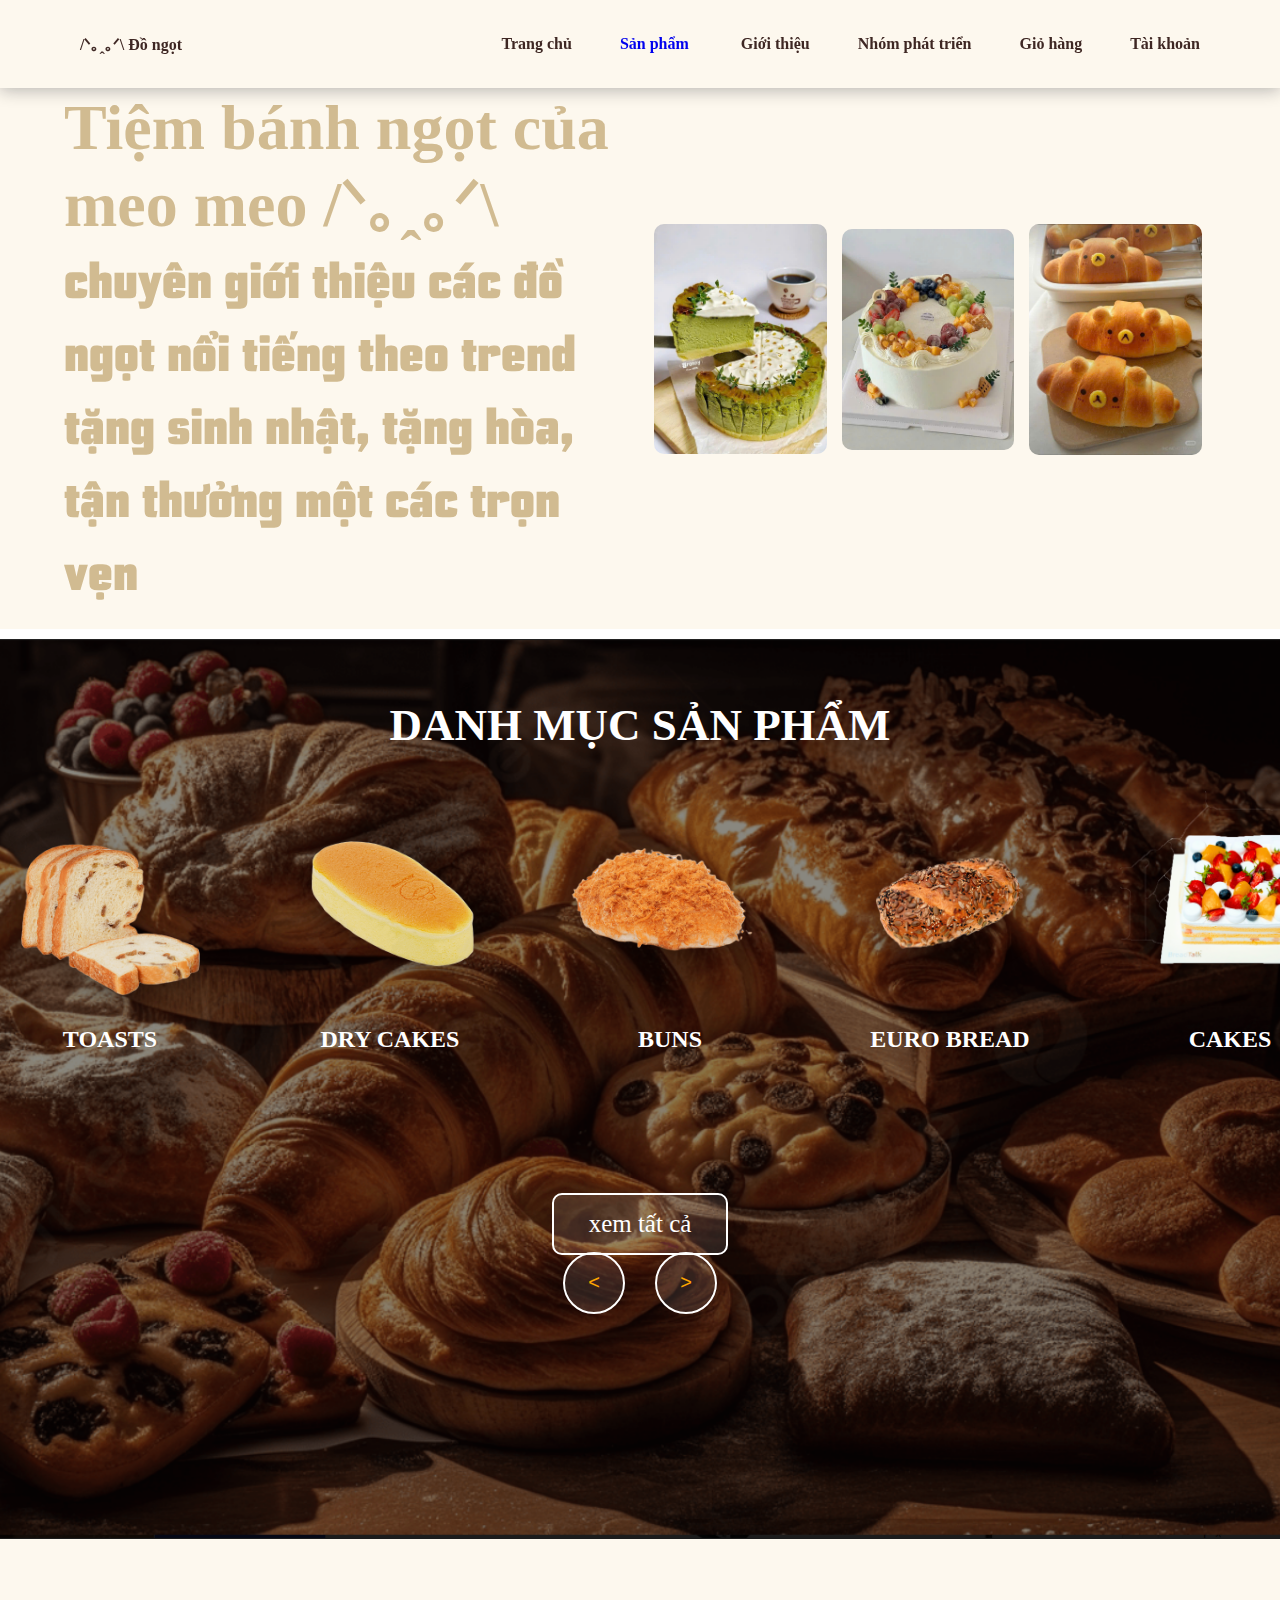
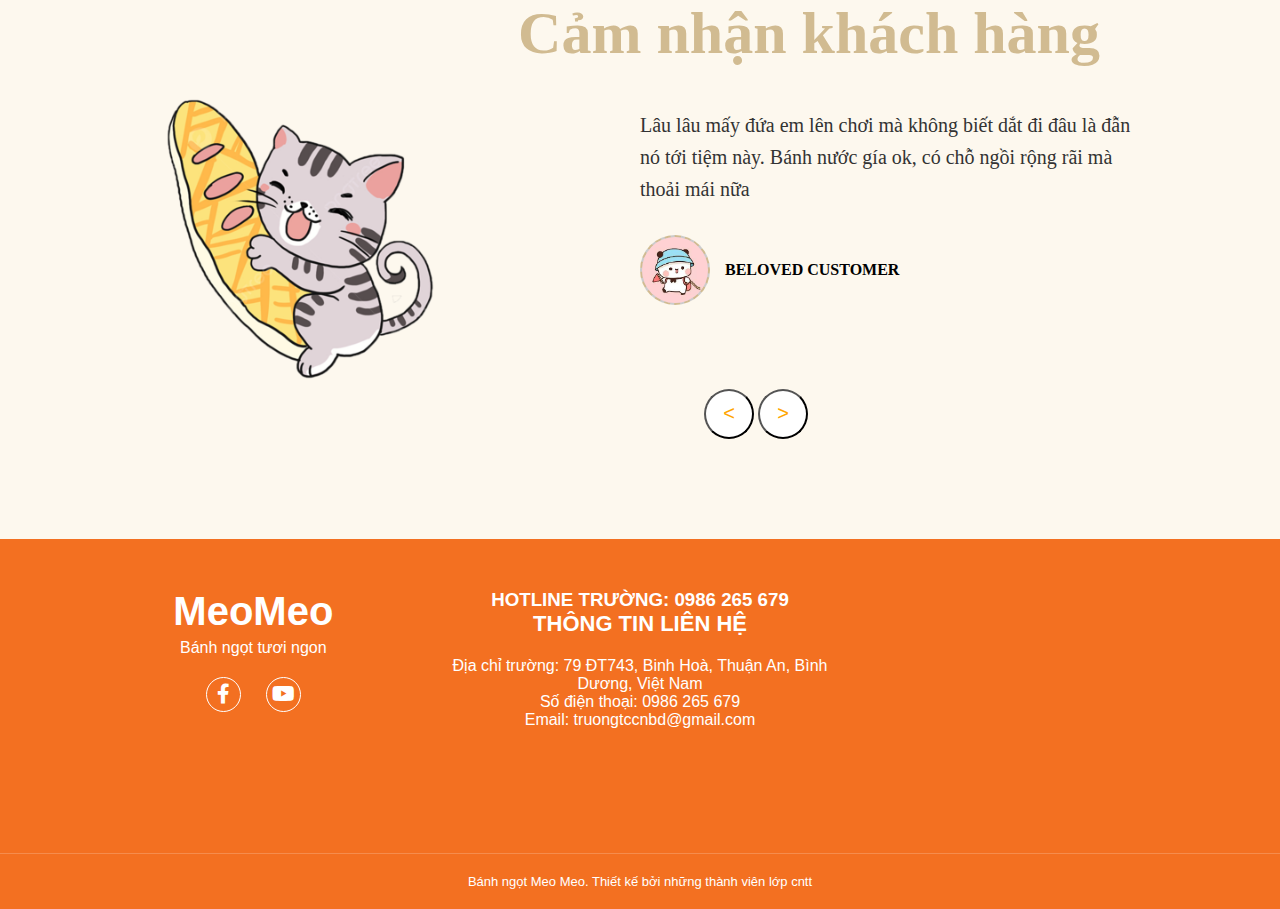
<file: index.html>
<!DOCTYPE html>
<html lang="en">
<head>
    <meta charset="UTF-8">
    <meta name="viewport" content="width=device-width, initial-scale=1.0">
    <title>đồ ngọt</title>
    <link rel="stylesheet" href="style.css">

  
<body>

<header id="header-container"></header>

<main>
      <section>
            <div id="banner"></div>
      </section>

</main>
      

      
<section>
      <div id="banner">
            <div class="box-left">
                  <h2>
                        <span>Tiệm bánh ngọt của</span><br>
                        <span>meo meo /ᐠ｡ꞈ｡ᐟ\</span><br>
                  </h2>
                  <p class="tieude">chuyên giới thiệu các đồ ngọt nổi tiếng theo trend
                        tặng sinh nhật, tặng hòa, tận thưởng một các trọn vẹn
                  </p>
                  
            </div>
            <div class="box-right">
            <img src="./anh/banh1.jpg" alt="">
            <img src="./anh/banh2.jpg" alt="">
            <img src="./anh/banh3.jpg" alt="">
            </div>

</div>
</section>


<div class="shop-container">
      <h2>DANH MỤC SẢN PHẨM</h2>
      <div id="slide">
            <div class="item">
                  <a href="sanpham.html?type=Slices-Cakes">
                  <img src="./DANHSACHSP/slices cake.png" alt="">
                  <div class="content">
                        <div class="name">slices cake</div>
                  </div>
                  </a>
            </div>


            <div class="item">
                  <a href="sanpham.html?type=Toasts">
                  <img src="./DANHSACHSP/toasts.png" alt="">
                  <div class="content">
                        <div class="name">toasts</div>
                  </div>
                  </a>
            </div>

            <div class="item">
                  <a href="sanpham.html?type=Dry-Cakes">
                  <img src="./DANHSACHSP/dry cakes.png" alt="">
                  <div class="content">
                        <div class="name">dry cakes</div>
                  </div>
                  </a>
            </div>

            <div class="item">
                  <a href="sanpham.html?type=Buns">
                  <img src="./DANHSACHSP/buns.png" alt="">
                  <div class="content">
                        <div class="name">buns</div>
                  </div>
                  </a>
            </div>

            <div class="item">
                  <a href="sanpham.html?type=Euro-Bread">
                  <img src="./DANHSACHSP/euro bread.png" alt="">
                  <div class="content">
                        <div class="name">euro bread</div>
                  </div>
                  </a>
            </div>
        
             <div class="item">
                  <a href="sanpham.html?type=Cakes">
                  <img src="./DANHSACHSP/cakes.png" alt="">
                  <div class="content">
                        <div class="name">cakes</div>
                  </div>
                  </a>
            </div>

               <div class="item">
                  <a href="sanpham.html?type=Drink">
                  <img src="./DANHSACHSP/drink.png" alt="">
                  <div class="content">
                        <div class="name">drink</div>
                  </div>
                  </a>
            </div> 

      </div>
      <div class="buttons">
            <button id="prev"><</button>
            <button id="next">></button>
      </div>

      <div>
            <a href="./sanpham.html" class="full">xem tất cả</a>
      </div>
       
</div>


<div class="background-container2">
    <h2>Cảm nhận khách hàng</h2>
    <img src="./linhvat/linhvat.png" alt="Linh vật" class="linh-vat">

      <div id="product-wrapper2">

            <div class="item-feedback" id="item-feedback">
                  <div>
                        <p class="noidung">Lâu lâu mấy đứa em lên chơi mà không biết dắt đi đâu là đẫn nó tới tiệm này. Bánh nước gía ok, có chỗ ngồi rộng rãi mà thoải mái nữa</p>
                  </div>
                  <div class="customer-img">
                        <img src="./linhvat/avatar1.jpg" alt="">
                        <span>BELOVED CUSTOMER</span>
                  </div>
            </div>

            <div class="item-feedback" id="item-feedback">
                  <div>
                        <p class="noidung">Thử vì tiệm gần nhà nhưng dính tới giờ. Nhân viên thân thiện, nhiệt tình, bánh ngon. Tiệm mở rất sớm, sáng ghé mua mang đi làm luôn cũng tiện.</p>
                  </div>
                  <div class="customer-img">
                        <img src="./linhvat/avatar2.jpg" alt="">
                        <span>BELOVED CUSTOMER</span>
                  </div>
            </div>

            <div class="item-feedback" id="item-feedback">
                  <div>
                        <p class="noidung">Ghiền Fire Floss thật sự. Mình không hảo ngọt mấy, nên chưa thử qua bánh ngọt ở đây nhưng mà cái bánh nhân chà bông ở đây phải nói là đỉnh. Mấy loại bánh mặn khác cũng ok, mà siêu recommend cái bánh Fire Floss này nha. Mới đi xem lại, hình như nó còn là Best Seller của tiệm</p>
                  </div>
                  <div class="customer-img">
                        <img src="./linhvat/avatar3.jpg" alt="">
                        <span>BELOVED CUSTOMER</span>
                  </div>
            </div>

            <div class="item-feedback" id="item-feedback">
                  <div>
                        <p class="noidung">Cám ơn BreadTalk đã cứu tuiiii. Đợt đó đặt bánh cho công ty mà chỗ đặt đầu tiên xảy ra lỗi, không giao bánh được, cuống cuồng đi kiếm chỗ khác. May có bên này chịu nhận, tui cũng lo quá trời, may người ta ráng tăng ca để xong đơn kịp giao cho tui. Từ đó, tui thành mối đặt bánh ở đây luôn, chỗ lớn người ta làm ăn uy tín, mọi người yên tâm.</p>
                  </div>
                  <div class="customer-img">
                        <img src="./linhvat/avatar4.jpg" alt="">
                        <span>BELOVED CUSTOMER</span>
                  </div>
            </div>
      </div>

<div class="buttons2">
      <button id="left2"><</button>
        <button id="right2">></button>
</div>

</div>

<div id="footer"></div>


<script src="js/script.js"></script>


<script>
        fetch("menu.html")
            .then(res => res.text())
            .then(data => {
                document.getElementById("header-container").innerHTML = data;
                // Nếu menu mobile không bấm được, bạn hãy copy code main.js vào đây
            });

        fetch("footer.html")
            .then(res => res.text())
            .then(data => document.getElementById("footer").innerHTML = data);
    </script>

</body>
</html>
</file>
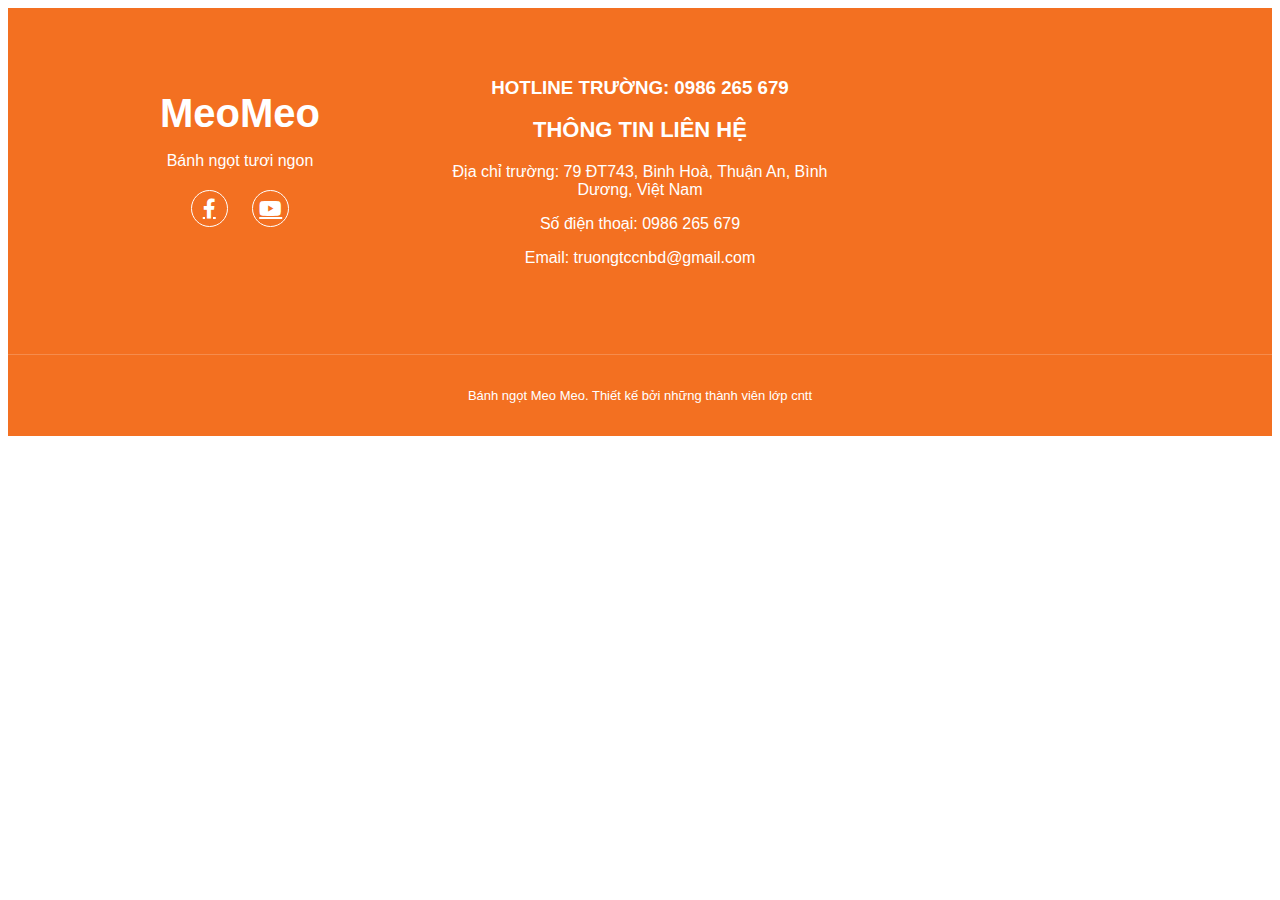
<file: footer.html>
<!DOCTYPE html>
<html lang="en">
<head>
    <meta charset="UTF-8">
    <meta name="viewport" content="width=device-width, initial-scale=1.0">
    <title>Document</title>
    <link rel="stylesheet" href="footer.css">
    <link rel="stylesheet" href="https://cdnjs.cloudflare.com/ajax/libs/font-awesome/6.0.0/css/all.min.css">
</head>
<body>
    <footer class="footer">
  <div class="footer-container">
    <div class="footer-col">
      <h2 class="logo-text">MeoMeo</h2>
      <p class="slogan">Bánh ngọt tươi ngon</p>
      <div class="social-icons">
        <a href="https://www.facebook.com/bdi.edu.vn/?locale=vi_VN"><i class="fab fa-facebook-f"></i></a>
        <a href="https://www.youtube.com/@TruongTrungCapCongNghiepBinhDu/videos"><i class="fab fa-youtube"></i></a>
      </div>
    </div>

    <div class="footer-col contact-info">
      <h3>HOTLINE TRƯỜNG: 0986 265 679 </h3>
      
      <h2 class="section-title">THÔNG TIN LIÊN HỆ</h2>
      <p>Địa chỉ trường: 79 ĐT743, Binh Hoà, Thuận An, Bình Dương, Việt Nam</p>
      <p>Số điện thoại: 0986 265 679</p>
      <p>Email: truongtccnbd@gmail.com</p>
    </div>

    <div class="footer-col">
      <ul class="policy-links">
        <iframe
            src="https://www.google.com/maps?q=Trường%20Trung%20cấp%20Công%20nghiệp%20Bình%20Dương&output=embed"
      width="300"
      height="200"
      style="border:0;"
      loading="lazy">
        </iframe>
       
      </ul>
      
    </div>
  </div>
  
  <div class="footer-bottom">
    <p>Bánh ngọt Meo Meo. Thiết kế bởi những thành viên lớp cntt</p>
  </div>
</footer>
</body>
</html>
</file>
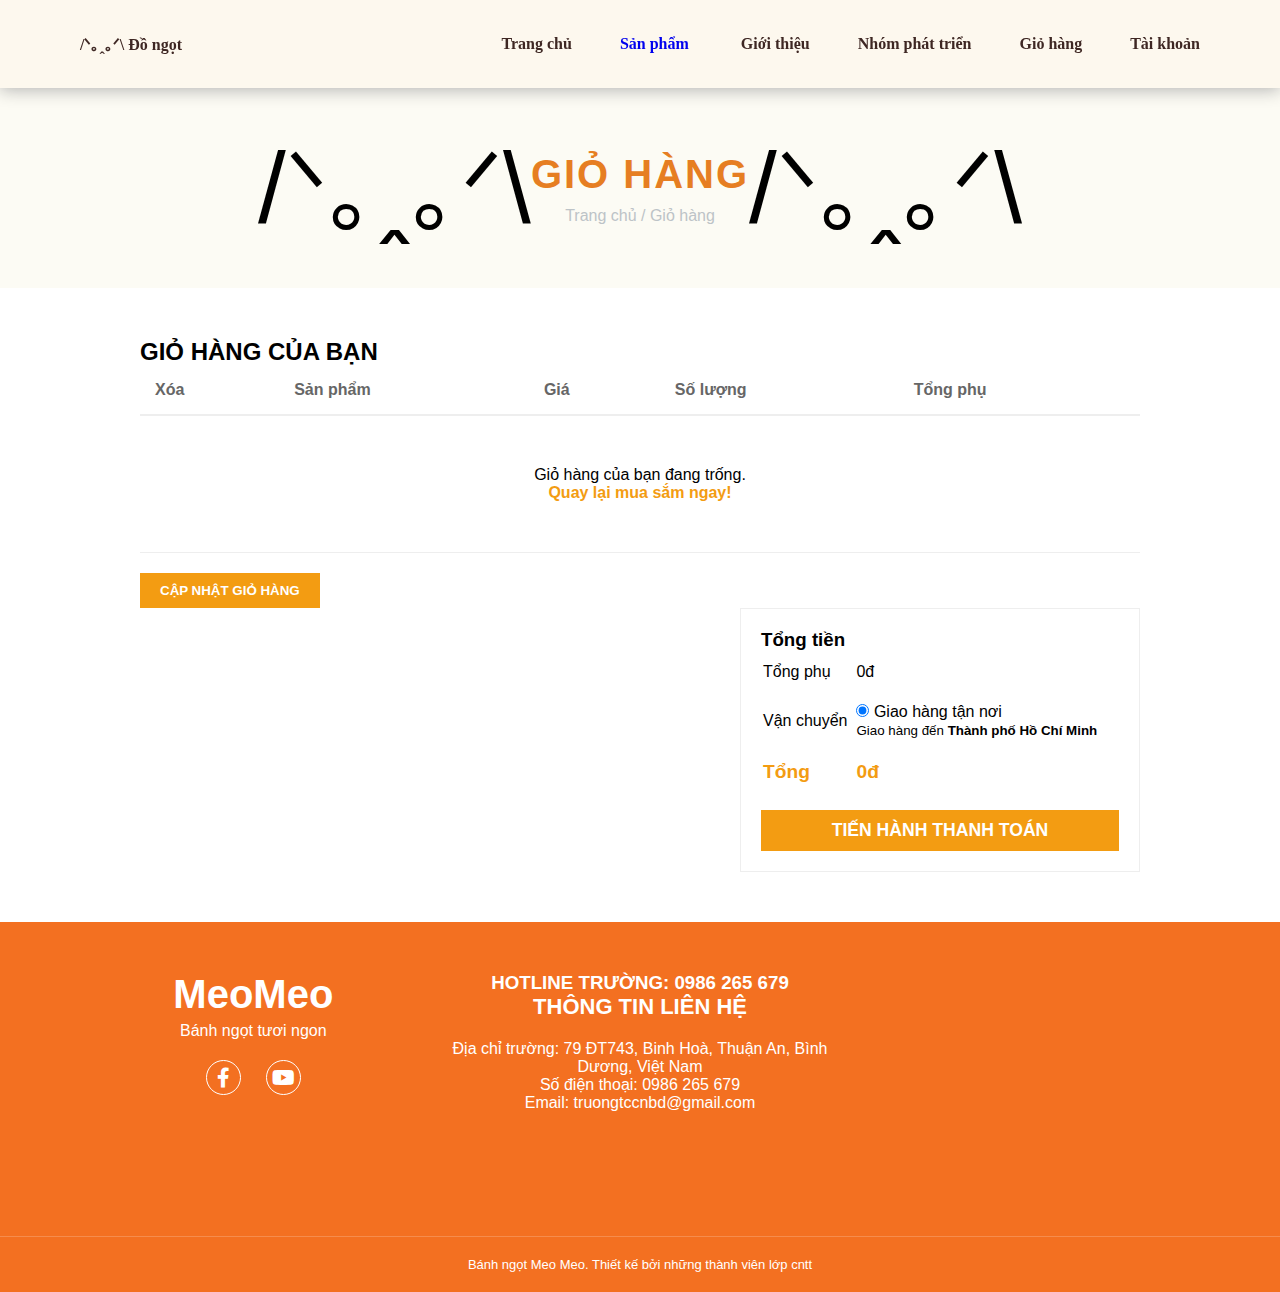
<file: giohang.html>
<!DOCTYPE html>
<html lang="en">
<head>
    <meta charset="UTF-8">
    <meta name="viewport" content="width=device-width, initial-scale=1.0">
    <title>Document</title>
    <link rel="stylesheet" href="giohang.css">
</head>
<body>

<header id="header-container"></header>

<div class="top-banner">

<div class="left">/ᐠ｡ꞈ｡ᐟ\</div>

    <div class="banner-content">
        <h1>Giỏ hàng</h1>
        <p>Trang chủ / Giỏ hàng</p>
    </div>

<div class="right">/ᐠ｡ꞈ｡ᐟ\</div>

</div>


    <div class="cart-container">
    <h2>GIỎ HÀNG CỦA BẠN</h2>
    <table class="cart-table">
        <thead>
            <tr>
                <th>Xóa</th>
                <th>Sản phẩm</th>
                <th>Giá</th>
                <th>Số lượng</th>
                <th>Tổng phụ</th>
            </tr>
        </thead>
        <tbody id="cart-items">
            </tbody>
    </table>

    <div class="cart-footer">
        <button class="btn-update" onclick="renderCart()">Cập nhật giỏ hàng</button>
    </div>

    <div class="cart-totals">
        <h3>Tổng tiền</h3>
        <table>
            <tr>
                <td>Tổng phụ</td>
                <td id="subtotal">0đ</td>
            </tr>
            <tr>
                <td>Vận chuyển</td>
                <td>
                    <input type="radio" checked> Giao hàng tận nơi <br>
                    <small>Giao hàng đến <b>Thành phố Hồ Chí Minh</b></small>
                </td>
            </tr>
            <tr class="final-total">
                <td>Tổng</td>
                <td id="total-bill">0đ</td>
            </tr>
        </table>
        <button class="btn-checkout" onclick="handleCheckout()">Tiến hành thanh toán</button>
    </div>
</div>


<div id="footer"></div>


<script src="giohang.js"></script>

<script>
fetch("menu.html")
            .then(res => res.text())
            .then(data => {
                document.getElementById("header-container").innerHTML = data;
                // Nếu menu mobile không bấm được, bạn hãy copy code main.js vào đây
            });


  fetch("footer.html")
    .then(res => res.text())
    .then(data => document.getElementById("footer").innerHTML = data);


</script> 


</body>
</html>
</file>
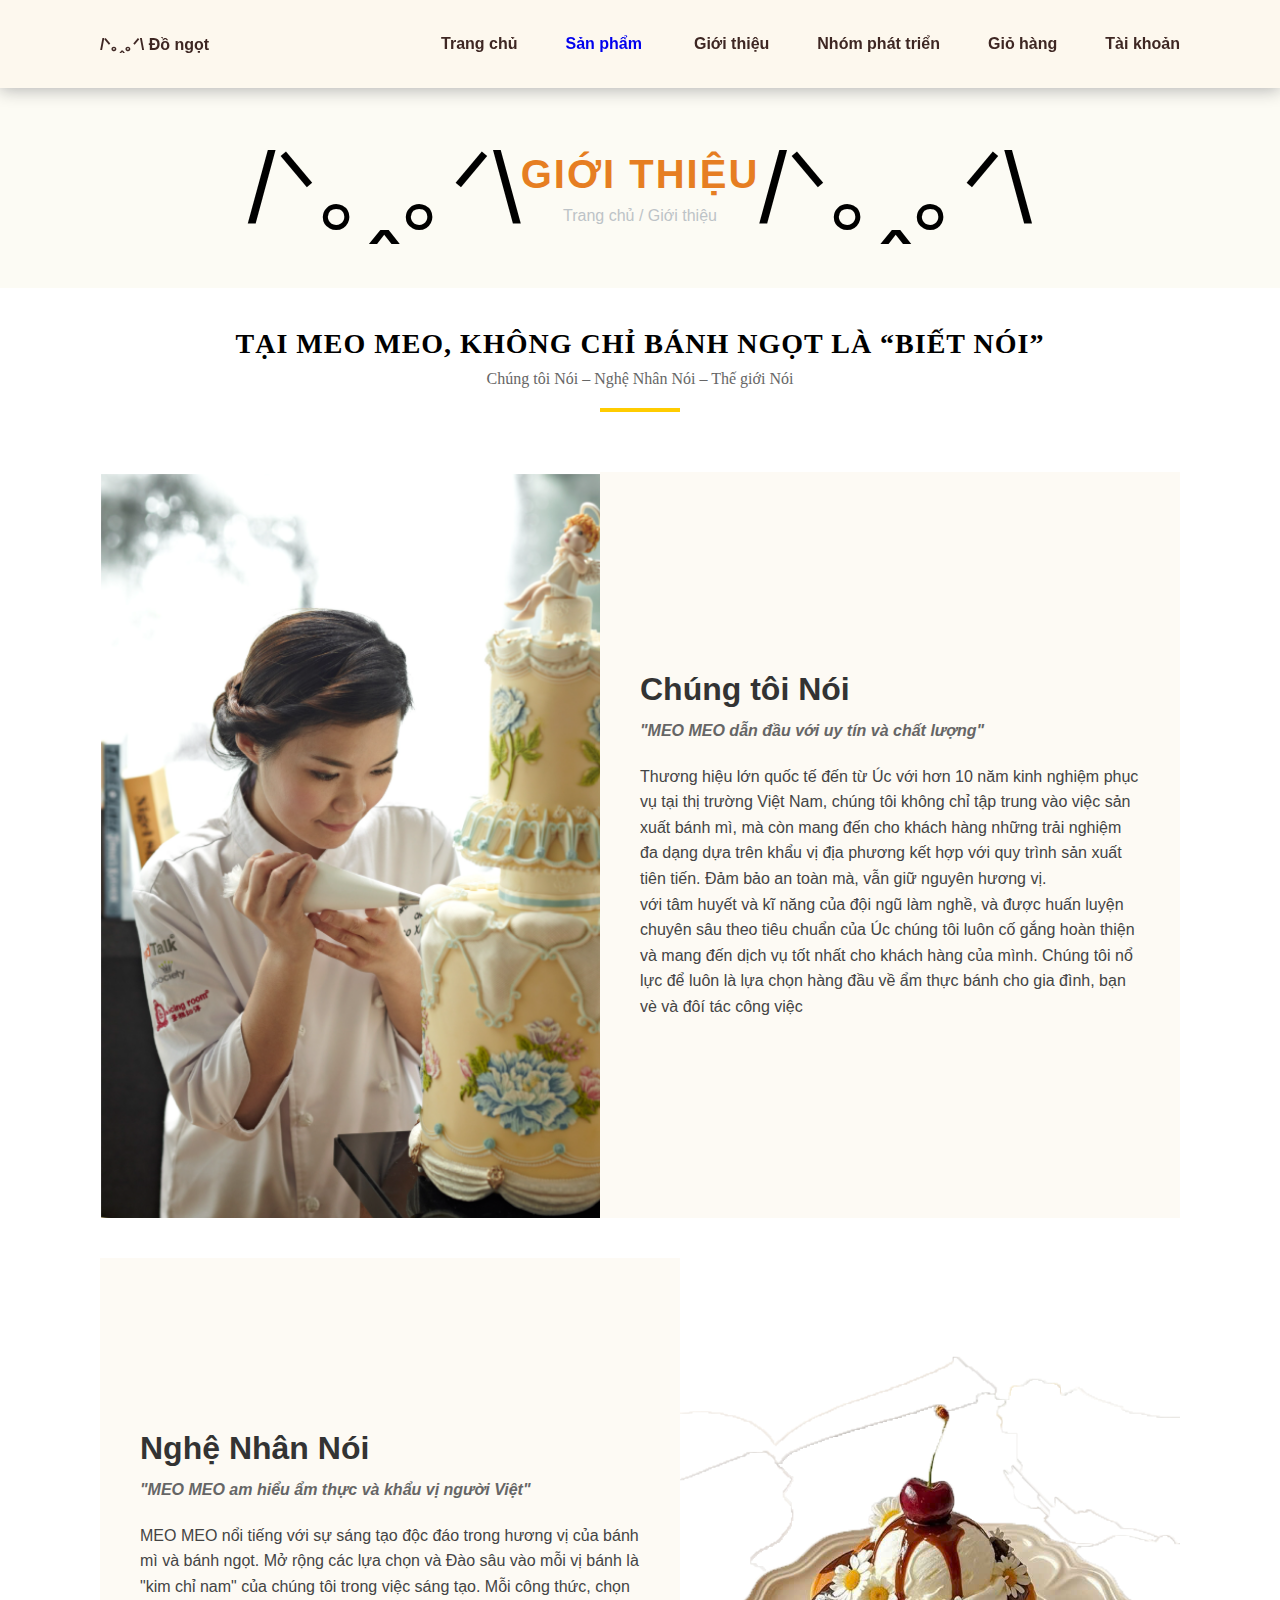
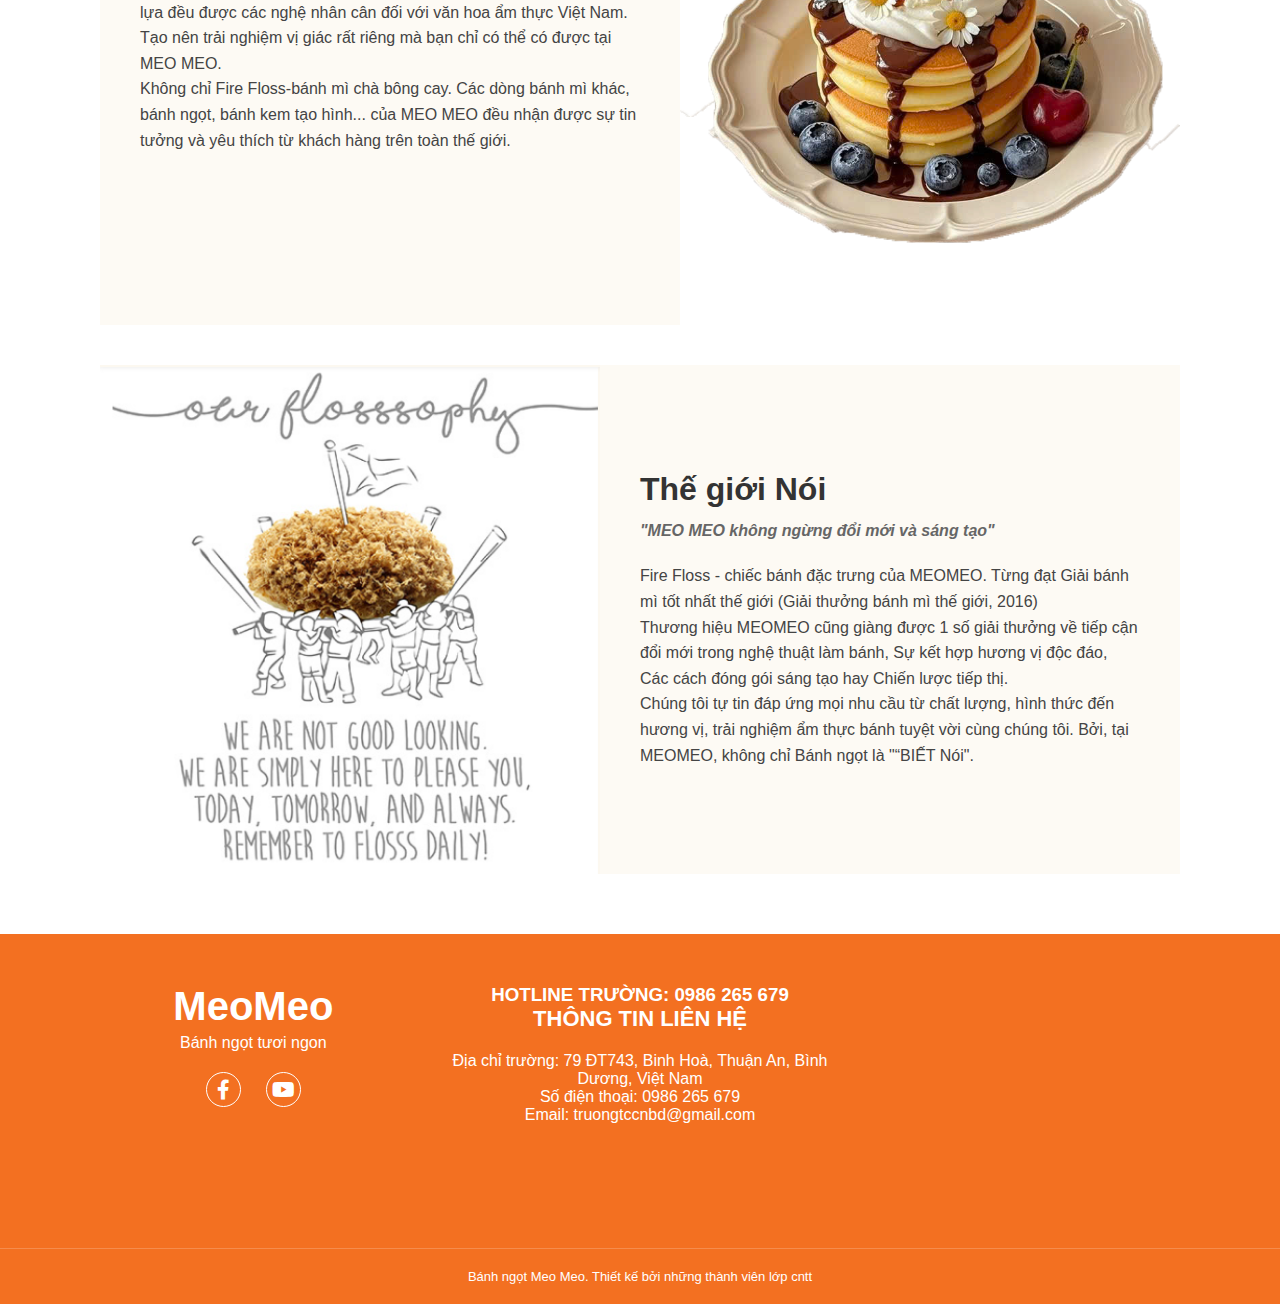
<file: gioithieu.html>
<!DOCTYPE html>
<html lang="en">
<head>
    <meta charset="UTF-8">
    <meta name="viewport" content="width=device-width, initial-scale=1.0">
    <title>Document</title>
    <link rel="stylesheet" href="gioithieu.css">
</head>
<body>


<header id="header-container"></header>

<main>
      <section>
            <div id="banner"></div>
      </section>

</main>

        <div class="top-banner">
        <div class="left">/ᐠ｡ꞈ｡ᐟ\</div>
        <div class="banner-content">
            <h1>Giới thiệu</h1>
            <p>Trang chủ / Giới thiệu</p>
        </div>
        <div class="right">/ᐠ｡ꞈ｡ᐟ\</div>
        </div>

<div class="header-section">
    <h1>TẠI MEO MEO, KHÔNG CHỈ BÁNH NGỌT LÀ “BIẾT NÓI”</h1>
    <p class="subtitle">Chúng tôi Nói – Nghệ Nhân Nói – Thế giới Nói</p>
    <div class="yellow-divider"></div>
</div>


<div class="container">
    <section class="info-row">
        <div class="image-box">
            <img src="./gioithieu/gioithieu1.png" alt="Chúng tôi nói">
        </div>
        <div class="text-box">
            <div class="text-content">
                <h2>Chúng tôi Nói</h2>
            <p class="slogan">"MEO MEO dẫn đầu với uy tín và chất lượng"</p>
            <p>Thương hiệu lớn quốc tế đến từ Úc với hơn 10 năm 
            kinh nghiệm phục vụ tại thị trường Việt Nam, chúng tôi 
            không chỉ tập trung vào việc sản xuất bánh mì, mà còn 
            mang đến cho khách hàng những trải nghiệm đa dạng 
            dựa trên khẩu vị địa phương kết hợp với quy trình sản xuất 
            tiên tiến. Đảm bảo an toàn mà, vẫn giữ nguyên hương vị. <br>
            
            với tâm huyết và kĩ năng của đội ngũ làm nghề, và được 
            huấn luyện chuyên sâu theo tiêu chuẩn của Úc 
            chúng tôi luôn cố gắng hoàn thiện và mang đến dịch vụ tốt nhất cho khách hàng của mình. Chúng tôi nổ lực 
            để luôn là lựa chọn hàng đầu về ẩm thực bánh cho gia đình, 
            bạn vè và đôí tác công việc
            </p>
            </div>        
        </div>
    </section>

    <section class="info-row reverse">
        <div class="image-box">
            <img src="./gioithieu/gioithieu2.png" alt="Nghệ nhân nói">
        </div>
        <div class="text-box">
            <div class="text-content">
                 <h2>Nghệ Nhân Nói</h2>
            <p class="slogan">"MEO MEO am hiểu ẩm thực và khẩu vị người Việt"</p>
            <p>MEO MEO nổi tiếng với sự sáng tạo độc đáo trong hương vị 
                của bánh mì và bánh ngọt. Mở rộng các lựa chọn và Đào 
                sâu vào mỗi vị bánh là "kim chỉ nam" của chúng tôi trong
                việc sáng tạo. Mỗi công thức, chọn lựa đều được các nghệ 
                nhân cân đối với văn hoa ẩm thực Việt Nam. Tạo nên trải 
                nghiệm vị giác rất riêng mà bạn chỉ có thể có được tại 
                MEO MEO. <br>

                Không chỉ Fire Floss-bánh mì chà bông cay. Các dòng 
                bánh mì khác, bánh ngọt, bánh kem tạo hình... của 
                MEO MEO đều nhận được sự tin tưởng và yêu thích từ 
                khách hàng trên toàn thế giới.
            </p>


            </div> 
        </div>
    </section>

    <section class="info-row">
        <div class="image-box">
            <img src="./gioithieu/gioithieu3.png" alt="Thế giới nói">
        </div>
        <div class="text-box">
            <div class="text-content">
                 <h2>Thế giới Nói</h2>
            <p class="slogan">"MEO MEO không ngừng đổi mới và sáng tạo"</p>
            <p>Fire Floss - chiếc bánh đặc trưng của MEOMEO. Từng đạt 
                Giải bánh mì tốt nhất thế giới (Giải thưởng bánh mì thế giới, 2016) <br>

                Thương hiệu MEOMEO cũng giàng được 1 số giải thưởng 
                về tiếp cận đổi mới trong nghệ thuật làm bánh, Sự kết hợp 
                hương vị độc đáo, Các cách đóng gói sáng tạo hay Chiến 
                lược tiếp thị. <br>

                Chúng tôi tự tin đáp ứng mọi nhu cầu từ chất lượng, hình 
                thức đến hương vị, trải nghiệm ẩm thực bánh tuyệt vời 
                cùng chúng tôi. Bởi, tại MEOMEO, không chỉ Bánh ngọt là "“BIẾT 
                Nói".
            </p>
        </div>
           
        </div>
    </section>
</div>

<div id="footer"></div>

<script>
fetch("menu.html")
            .then(res => res.text())
            .then(data => {
                document.getElementById("header-container").innerHTML = data;
                // Nếu menu mobile không bấm được, bạn hãy copy code main.js vào đây
            });


  fetch("footer.html")
    .then(res => res.text())
    .then(data => document.getElementById("footer").innerHTML = data);


</script>  

</body>
</html>
</file>
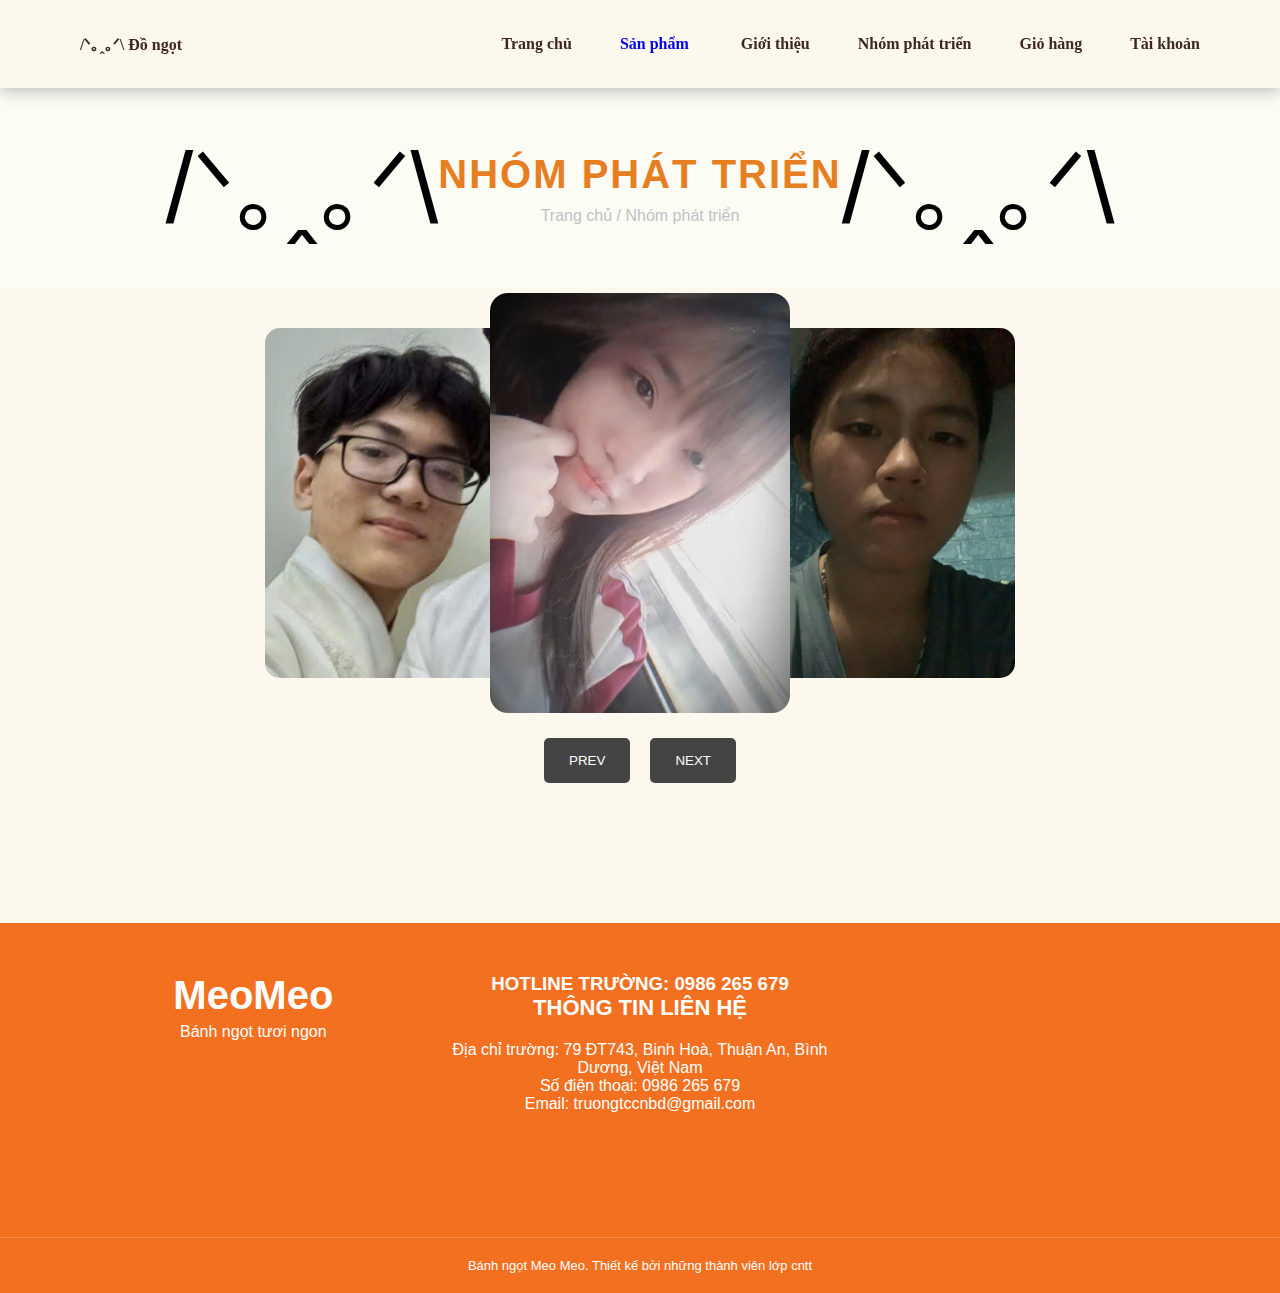
<file: nhom.html>
<!DOCTYPE html>
<html lang="en">
<head>
    <meta charset="UTF-8">
    <meta name="viewport" content="width=device-width, initial-scale=1.0">
    <title>Nhóm Phát Triển</title>
    <link rel="stylesheet" href="nhom.css">
    <link rel="stylesheet" href="https://cdnjs.cloudflare.com/ajax/libs/font-awesome/6.0.0/css/all.min.css">
</head> 
<body>

<header id="header-container"></header>

<main>
      <section>
            <div id="banner"></div>
      </section>
</main>

<div class="top-banner">
    <div class="left">/ᐠ｡ꞈ｡ᐟ\</div>
    <div class="banner-content">
        <h1>Nhóm phát triển</h1>
        <p>Trang chủ / Nhóm phát triển</p>
    </div>
    <div class="right">/ᐠ｡ꞈ｡ᐟ\</div>
</div>

<div class="gallery">
    <ul class="cards">
        <li class="card">
            <img src="anhnut/NgoHungNghia.jpg" alt="">
            <div class="card-info">
                <div class="social-icons">
                    <a href="https://www.facebook.com/share/15X3AnFq4CZ/"><i class="fab fa-facebook-f"></i></a>
                    <a href="#"><i class="fab fa-twitter"></i></a>
                    <a href="#"><i class="fab fa-linkedin-in"></i></a>
                </div>
                <div class="details">
                    <h3>Ngô Hùng Nghĩa</h3>
                    <p class="role">Thành viên 2</p>
                    <p class="desc">Làm phần menu, sản phẩm, giỏ hàng</p>
                    <div class="tags">
                        <span>menu.css</span> <span>menu.js</span> <span>menu.html</span>
                        <span>giohang.css</span> <span>giohang.js</span> <span>giohang.html</span>
                        <span>sanpham.css</span> <span>sanpham.js</span> <span>sanpham.html</span>
                    </div>
                </div>
            </div>
        </li>
        
        <li class="card">
            <img src="anhnut/LeThiKhanhHien.jpg" alt="">
            <div class="card-info">
                <div class="social-icons">
                    <a href="https://www.facebook.com/share/18FQ6xBapj/"><i class="fab fa-facebook-f"></i></a>
                    <a href="#"><i class="fab fa-twitter"></i></a>
                    <a href="#"><i class="fab fa-linkedin-in"></i></a>
                </div>
                <div class="details">
                    <h3>Lê Thị Khánh Hiền</h3>
                    <p class="role">Thành viên 1</p>
                    <p class="desc">Làm phần trang chủ, giới thiệu, chi tiết</p>
                    <div class="tags">
                        <span>style.css</span> <span>main.js</span> <span>index.html</span>
                        <span>gioithieu.css</span> <span>gioithieu.html</span>
                        <span>chitiet.css</span> <span>chitiet.js</span> <span>chitiet.html</span>
                    </div>
                </div>
            </div>
        </li>
        
        <li class="card">
            <img src="anhnut/HoangThiGiaNhi.png" alt="">
            <div class="card-info">
                <div class="social-icons">
                    <a href="https://www.facebook.com/share/17oaiXKH6E/"><i class="fab fa-facebook-f"></i></a>
                    <a href="#"><i class="fab fa-twitter"></i></a>
                    <a href="#"><i class="fab fa-linkedin-in"></i></a>
                </div>
                <div class="details">
                    <h3>Hoàng Thị Gia Nhi</h3>
                    <p class="role">Thành viên 3</p>
                    <p class="desc">Làm phần tài khoản, footer, nhóm phát triển</p>
                    <div class="tags">
                        <span>taikhoan.css</span> <span>taikhoan.js</span> <span>taikhoan.html</span>
                        <span>footẻ.css</span> <span>footer.html</span>
                        <span>nhom.css</span> <span>nhom.js</span> <span>nhom.html</span>
                    </div>
                </div>
            </div>
        </li>
    </ul>

    <div class="nav-buttons">
        <button id="prev">PREV</button>
        <button id="next">NEXT</button>
    </div>
</div>

<div id="footer"></div>

<script src="nhom.js"></script>

<script>
    fetch("menu.html")
        .then(res => res.text())
        .then(data => {
            document.getElementById("header-container").innerHTML = data;
        });

    fetch("footer.html")
        .then(res => res.text())
        .then(data => document.getElementById("footer").innerHTML = data);
</script>   

</body>
</html>
</file>
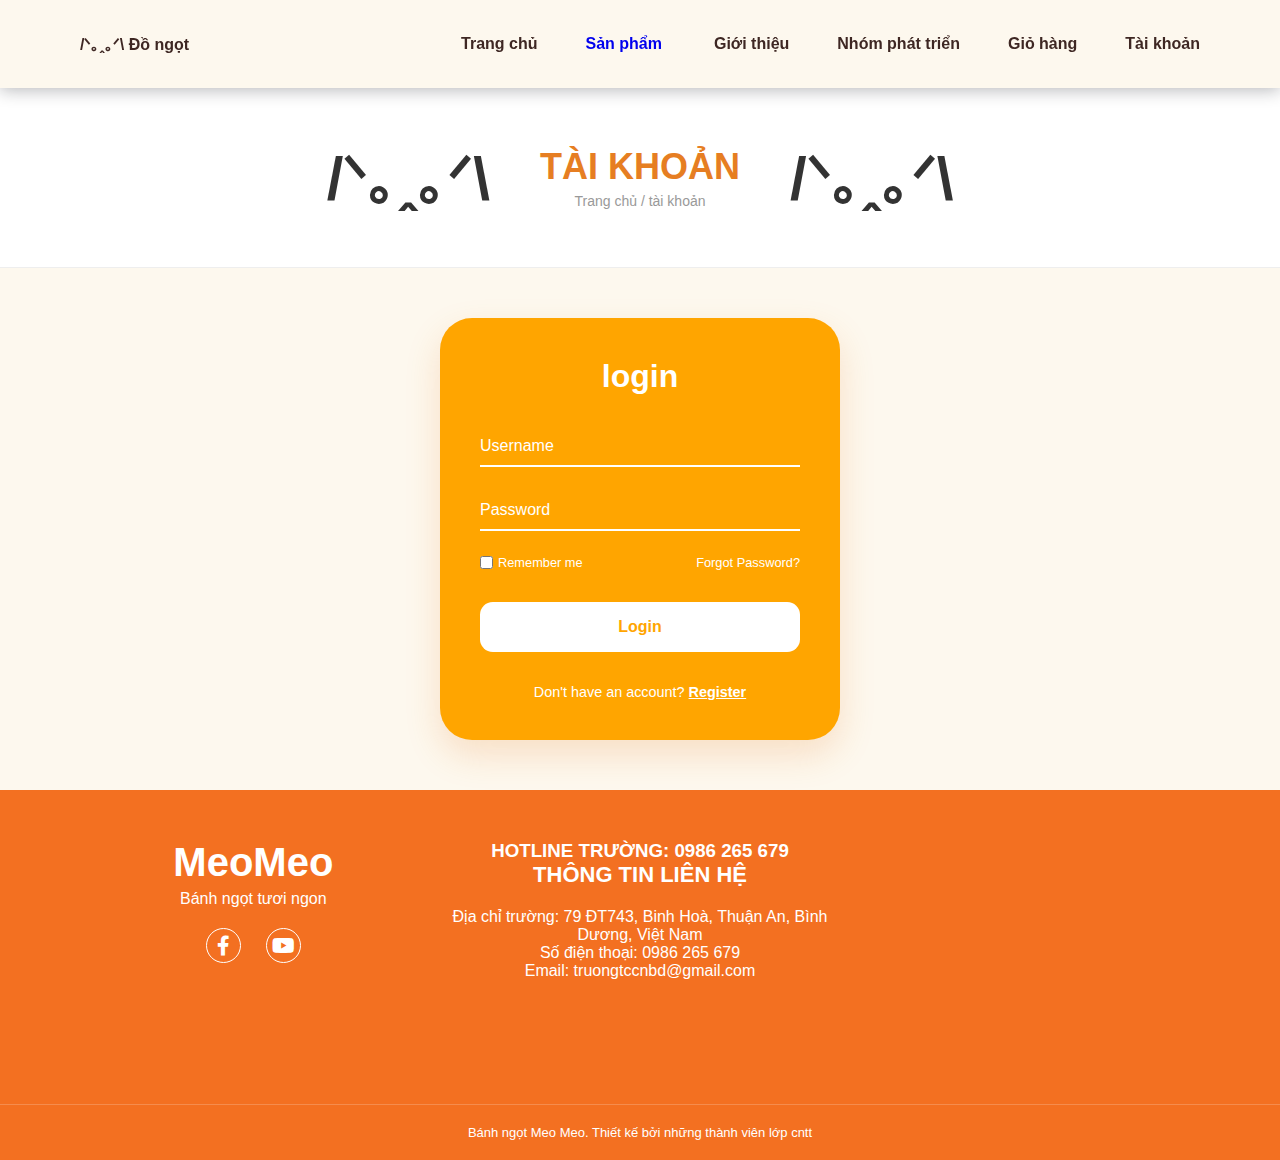
<file: taikhoan.html>
<!DOCTYPE html>
<html lang="en">
<head>
  <meta charset="UTF-8">
  <meta name="viewport" content="width=device-width, initial-scale=1.0">
  <title>Animation Login Form </title>
  <link rel="stylesheet" href="taikhoan.css">
  <style>
  </style>
</head>
<body>

<header id="header-container"></header>

<main>
      <section>
            <div id="banner"></div>
      </section>

</main>


    <div class="top-banner">
        <div class="left">/ᐠ｡ꞈ｡ᐟ\</div>
        <div class="banner-content">
            <h1>tài khoản</h1>
            <p>Trang chủ / tài khoản</p>
        </div>
        <div class="right">/ᐠ｡ꞈ｡ᐟ\</div>
    </div>

    <div class="login-container">
        <form action="" class="login__form" id="auth-form">
    <h1 class="login__title" id="auth-title">login</h1>
    
    <div class="login__content">
        <div class="login__box">
            <div class="login__box-input">
                <input type="email" required class="login__input" placeholder=" ">
                <label class="login__label">Username</label>
            </div>
        </div>

        <div class="login__box">
            <div class="login__box-input">
                <input type="password" required class="login__input" id="login-pas" placeholder=" ">
                <label class="login__label">Password</label>
            </div>
        </div>
    </div>

    <div class="login__check" id="auth-check">
        <div class="login__check-group">
            <input type="checkbox" class="login__check-input">
            <label class="login__check-label">Remember me</label>
        </div>
        <a href="#" class="login__forgot">Forgot Password?</a>
    </div>

    <button type="submit" class="login__button" id="auth-button">Login</button>

   <p class="login__register" id="auth-toggle-text">
    Don't have an account? <a href="javascript:void(0)" onclick="toggleAuth()">Register</a>
</p>
</form>
    </div>

    <div id="footer"></div>

      <script src="taikhoan.js"></script>

      <script>

fetch("menu.html")
            .then(res => res.text())
            .then(data => {
                document.getElementById("header-container").innerHTML = data;
                // Nếu menu mobile không bấm được, bạn hãy copy code main.js vào đây
            });

  fetch("footer.html")
    .then(res => res.text())
    .then(data => document.getElementById("footer").innerHTML = data);
</script>

</body>
</html>
</file>
<file: style.css>
/*tieu de*/
section { 
  margin-bottom: 10px; 
  display: flex; 
  flex-flow: row wrap; 
} 
#banner { 
  padding-top: 2rem;
  min-height: auto;
  width: 100%; 
  background-color: #fdf8ee; 
  background-size: cover; 
  background-position: center; 
  background-repeat: no-repeat; 
  display: flex; 
  align-items: center; 
  padding: 20px 5%; 
  box-sizing: border-box; 

} 
#banner .box-left { 
  width: 50%; 
}
#banner .box-left h2 {
  font-size: clamp(30px, 5vw, 70px); 
  margin-top: 20px; 
  color: #D1BB91; 
  line-height: 1.2; 
}
#banner .box-left .tieude { 
  color: #D1BB91; 
  font-size: clamp(20px, 4vw, 50px); 
}
#banner .box-right { 
  width: 50%; 
  display: flex; 
  justify-content: center; 
  align-items: center; 
  gap: 15px; 
}
#banner .box-right img { 
  width: 30%; 
  height: auto; 
  border-radius: 10px; 
  animation: animation 3s infinite linear; 
}
#banner .box-right img:nth-child(1) { 
  animation-delay: 0.5s; 
}
#banner .box-right img:nth-child(2) { 
  animation-delay: 1s; 
} 
/* animation */
@keyframes animation { 
  0%, 100% 
  { 
  transform: translateY(0px); 
} 
50% 
{ 
  transform: translateY(-15px); 
} 
} 
/*font chu*/
@font-face { font-family: font; 
  src: url("./font/ScienceGothic_UltraCondensed-Bold.ttf"); 
} 
.tieude { 
  font-family: font; 
} 



/*background danh sach san pham*/
.shop-container { 
  position: relative; 
  background-image: url("./anh/backgroud3.png"); 
  width: 100%; 
  min-height: 100vh; 
  color: #fff; 
  background-size: cover; 
  background-position: center; 
  background-repeat: no-repeat; 
  display: flex; 
  flex-direction: column; 
  align-items: center; 
  padding: 60px 20px; 
  box-sizing: border-box; 
  overflow: hidden; 
} 
.shop-container h2 { 
  font-size: clamp(24px, 4vw, 45px); 
  margin-bottom: 20px; 
} 
#slide { 
  display: flex; 
  justify-content: center; 
  align-items: flex-end; 
  gap: 60px; 
  width: 1300px; 
  margin: 20px auto; 
  flex-wrap: nowrap; 

  
} 

.item { 
  flex: 0 0 220px; 
  text-align: center; 
  display: flex; 
  flex-direction: column; 
  align-items: center;
  
} 
.item img { 
  width: 100%; 
  height: 220px; 
  object-fit: contain; 
  display: block; 
  filter: drop-shadow(0 10px 15px rgba(0,0,0,0.3)); 
} 
.name { 
  font-size: 24px; 
  margin-top: 15px; 
  text-transform: uppercase; 
  font-weight: bold; 
  width: 100%; 
  color: #fff;
} 
.buttons { 
  position: absolute; 
  bottom: 25%; 
  left: 50%; 
  transform: translateX(-50%); 
  display: flex; 
  gap: 30px; 
  z-index: 10;

}
.buttons button {
  align-items: center; 
  width: 62px; 
  height: 62px; 
  border-radius: 50%; 
  border: 2px solid #ffffff; 
  background: rgba(255, 255, 255, 0.1); 
  color: #ffa500; 
  font-size: 20px; 
  cursor: pointer; 
  transition: 0.5s; 
  display: flex; 
  align-items: center; 
  justify-content: center; 
} 
.buttons button:hover { 
  background-color: #ffa500; 
  color: #fff; 
} 

.full{
  display: block;          /* Đảm bảo nút chiếm một hàng riêng */
    margin: 120px auto 20px; /* 40px cách trên (để nằm dưới 2 nút < >), auto để căn giữa */
    position: relative;
    font-size: 25px;
    border: 2px solid #ffffff;
    background: rgba(255, 255, 255, 0.1); 
    padding: 15px 35px;
    cursor: pointer;
    color: #ffffff !important; /* Ép màu trắng, xóa màu xanh/tím của link */
    text-decoration: none;     /* Xóa gạch chân */
    border-radius: 10px;      /* Bo góc đều hơn 15% */
    width: fit-content;       /* Độ rộng vừa khít với chữ */
    transition: 0.3s;
  
}

.full:hover {
  background: #fff;
  transition: 1s;
  color: #ffa500
}


/*BACKGROUND SAN PHAM NOI BAT*/
.chumo{ font-family: font; 
  src: url("./font/ScienceGothic_UltraCondensed-Bold.ttf"); 
}

.chumo {
  margin-top: 0;
  font-size: 150px;
  opacity: 0.05;
  text-align: center;
  line-height: 1;
}








.background-container2 {
    position: relative;
    width: 100%;
    height: 600px;
    background-color: #fdf8ee;
    overflow: hidden;
    display: flex;
    flex-direction: column;
}

/* Tiêu đề đứng yên một chỗ phía trên bên phải */
.background-container2 h2 {
    position: absolute;
    top: 60px;
    right: 180px;
    font-size: 60px;
    color: #D1BB91;
    margin: 0;
    z-index: 15; /* Nằm trên cả linh vật và nội dung */
}

/* Con mèo/linh vật đứng yên bên trái */
.linh-vat {
    position: absolute;
    bottom: 100px;
    left: 100px;
    width: 400px;
    height: auto;
    z-index: 10;
}

/* Khung chứa nội dung trượt */
#product-wrapper2 {
    display: flex;
    width: 100%;
    height: 100%;
}

/* Từng khối nội dung trượt qua lại */
.item-feedback {
    flex: 0 0 100%; /* Đảm bảo mỗi lần trượt là trượt hết 1 khối */
    display: flex;
    flex-direction: column;
    padding-top: 70px;
    padding-left: 50%; 
    padding-right: 10%;
    box-sizing: border-box;
}

.noidung {
    font-size: 18px;
    line-height: 1.6;
    color: #333;
    margin-top: 100px; /* Đẩy xuống để không đè vào h2 đứng yên */
    margin-bottom: 30px;
    font-size: 20px;
}

/* Khu vực ảnh khách hàng và tên */
.customer-img {
    display: flex;
    align-items: center;
    gap: 15px;
}

.customer-img img {
    width: 70px;
    height: 70px;
    border-radius: 50%;
    object-fit: cover;
    background-color: #ccc; /* Hiện màu xám nếu chưa có ảnh */
    border: 2px dashed #D1BB91;
}

.customer-img span {
    font-weight: bold;
    color: #000;
}

/* Cụm nút bấm */
.buttons2 {
    position: absolute;
    bottom: 100px;
    left: 55%;
    gap: 10px;
}

.buttons2 button {
  width: 50px;
  height: 50px;
  border-radius: 50%;
  background-color: #fff;
  font-size: 20px;
  color: #ffa500;
}

.buttons2 button:hover{
  background-color: #ffa500;
  color: #fff;
  transition: 1s;
}

#header-container {
    position: fixed;
    top: 0;
    width: 100%;
    z-index: 1000; /* Cao nhất */
}
</file>
<file: footer.css>
.footer {
    background-color: #f37021; /* Màu cam chủ đạo */
    /* Bạn thay link dưới bằng link ảnh pattern bánh mì màu trắng/trong suốt */
    background-image: url('https://www.transparenttextures.com/patterns/food.png'); 
    background-blend-mode: overlay;
    color: white;
    padding: 50px 0 20px 0;
    font-family: 'Arial', sans-serif;
}

.footer-container {
    display: flex;
    justify-content: space-around;
    flex-wrap: wrap;
    max-width: 1200px;
    margin: 0 auto;
    padding: 0 20px;
}

.footer-col {
    flex: 1;
    min-width: 250px;
    margin-bottom: 30px;
    text-align: center;
}

.logo-text { font-size: 40px; margin-bottom: 5px; font-weight: bold; }
.slogan { font-size: 16px; margin-bottom: 20px; }

.section-title {
    font-size: 22px;
    margin-bottom: 20px;
    font-weight: bold;
}



.policy-links {
    list-style: none;
    padding: 0;
    text-align: left;
    display: inline-block;
}


.footer-bottom {
    border-top: 1px solid rgba(255,255,255,0.2);
    margin-top: 30px;
    padding-top: 20px;
    text-align: center;
    font-size: 13px;
}

/* Social icons styling */
.social-icons a {
    color: white;
    font-size: 20px;
    margin: 0 10px;
    border: 1px solid white;
    border-radius: 50%;
    width: 35px;
    height: 35px;
    display: inline-flex;
    align-items: center;
    justify-content: center;
}
</file>
<file: giohang.css>
.cart-container { max-width: 1000px; margin: 50px auto; font-family: Arial, sans-serif; }
.cart-table { width: 100%; border-collapse: collapse; margin-bottom: 20px; }
.cart-table th { border-bottom: 2px solid #eee; padding: 15px; text-align: left; color: #666; }
.cart-table td { padding: 15px; border-bottom: 1px solid #eee; vertical-align: middle; }

.cart-img { width: 60px; height: 60px; object-fit: cover; border-radius: 5px; }
.remove-item { color: red; cursor: pointer; font-weight: bold; }

/* Nút tăng giảm trong bảng */
.qty-btn { background: #eee; border: none; padding: 5px 10px; cursor: pointer; }
.qty-input { width: 40px; text-align: center; border: 1px solid #ddd; margin: 0 5px; }

/* Phần tổng tiền */
.cart-totals { width: 400px; margin-left: auto; border: 1px solid #eee; padding: 20px; }
.cart-totals table { width: 100%; }
.cart-totals td { padding: 10px 0; }
.final-total { color: #f39c12; font-weight: bold; font-size: 1.2em; }

.btn-update, .btn-checkout {
    background: #f39c12; color: white; border: none; padding: 10px 20px;
    cursor: pointer; text-transform: uppercase; font-weight: bold;
}
.btn-checkout { width: 100%; margin-top: 15px; font-size: 1.1em; }

.top-banner {

    width: 100%;
    height: 200px; /* Độ cao của khung */
    background-color: #fcfbf4; /* Màu nền vàng nhạt giống ảnh mẫu */
    display: flex;
    justify-content: center;
    align-items: center;
    text-align: center;
    font-family: 'Segoe UI', Tahoma, Geneva, Verdana, sans-serif;
    overflow: hidden;
}

.banner-content h1 {
    margin: 0;
    font-size: 40px;
    color: #e67e22; /* Màu cam đậm cho chữ Tuyển Dụng */
    text-transform: uppercase; /* Viết hoa toàn bộ */
    letter-spacing: 2px;
}

.banner-content p {
    margin: 10px 0 0 0;
    font-size: 16px;
    color: #bdc3c7; /* Màu xám nhạt cho dòng Trang chủ / Tuyển dụng */
}


.right, .left{
    font-size: 100px;
}
</file>
<file: gioithieu.css>
.top-banner {

    width: 100%;
    height: 200px; /* Độ cao của khung */
    background-color: #fcfbf4; /* Màu nền vàng nhạt giống ảnh mẫu */
    display: flex;
    justify-content: center;
    align-items: center;
    text-align: center;
    font-family: 'Segoe UI', Tahoma, Geneva, Verdana, sans-serif;
    overflow: hidden;
}

.banner-content h1 {
    margin: 0;
    font-size: 40px;
    color: #e67e22; /* Màu cam đậm cho chữ Tuyển Dụng */
    text-transform: uppercase; /* Viết hoa toàn bộ */
    letter-spacing: 2px;
}

.banner-content p {
    margin: 10px 0 0 0;
    font-size: 16px;
    color: #bdc3c7; /* Màu xám nhạt cho dòng Trang chủ / Tuyển dụng */
}

/* Đảm bảo phần card bên dưới không bị dính sát vào banner */
.gallery {
    margin-top: -100px;
}

.right, .left{
    font-size: 100px;
}


.header-section {
    text-align: center; /* Căn giữa toàn bộ chữ và gạch chân */
    padding: 40px 20px;
    background-color: #fff;
}

.header-section h1 {
    font-size: 28px;
    font-weight: bold;
    color: #000;
    margin-bottom: 10px;
    text-transform: uppercase; /* Viết hoa toàn bộ chữ */
    letter-spacing: 1px; /* Khoảng cách giữa các chữ cái cho thoáng */
}

.header-section .subtitle {
    font-size: 16px;
    color: #666;
    margin-bottom: 20px;
}

/* Tạo thanh gạch ngang màu vàng */
.header-section .yellow-divider {
    width: 80px; /* Độ dài của thanh gạch ngang */
    height: 4px; /* Độ dày của thanh gạch ngang */
    background-color: #ffcc00; /* Màu vàng đặc trưng của BreadTalk */
    margin: 0 auto; /* Căn giữa thanh gạch ngang */
}

/* Thiết lập chung */
.container {
    max-width: 1200px;
    margin: 0 auto;
    padding: 20px;
    font-family: 'Arial', sans-serif;
}

.info-row {
    display: flex;
    align-items: stretch; /* Căn giữa theo chiều dọc */
    margin-bottom: 40px;

}

/* Đảo ngược vị trí cho các hàng có class .reverse */
.info-row.reverse {
    flex-direction: row-reverse;
}

/* Định dạng phần ảnh */
.image-box {
    flex: 1; /* Chiếm 50% độ rộng */
}

.image-box img {
    width: 100%;
    height: 100%;
    display: block;
    object-fit: cover;
}



/* Định dạng phần văn bản */
.text-box {
    flex: 1;
    background-color: #fdfaf4; /* Màu kem nhạt */
    display: flex; /* Biến chính nó thành flex container */
    align-items: center; /* Căn nội dung chữ vào giữa theo chiều dọc */
    justify-content: center; /* Căn nội dung chữ vào giữa theo chiều ngang */
    padding: 40px; /* Tạo khoảng trống xung quanh chữ */
}

.text-content {
    max-width: 500px;
}

.text-box h2 {
    font-size: 2rem;
    color: #333;
    margin-bottom: 10px;
}

.text-box .slogan {
    font-style: italic;
    color: #666;
    margin-bottom: 20px;
    font-weight: bold;
}

.text-box p {
    line-height: 1.6;
    color: #444;
}

/* Responsive: Trên điện thoại sẽ xếp chồng thành 1 cột */
@media (max-width: 768px) {
    .info-row, .info-row.reverse {
        flex-direction: column; /* Xếp dọc */
        text-align: center;
    }
    .image-box img {
        height: 300px;
    }
}
</file>
<file: nhom.css>
*{
    box-sizing: border-box;
}

body {
    background: #fdf8ee;
    min-height: 100vh;
    padding: 0;
    margin: 0;
}

.gallery {
    position: relative;
    width: 100%;
    min-height: 500px;
    padding: 140px 0;
    margin-top: 0;
    display: flex;
    flex-direction: column;
    align-items: center;
    overflow: hidden;
}

/* Loại bỏ dấu chấm tròn của danh sách và căn giữa nội dung */
.cards {
    list-style: none;
    padding: 0;
    margin: 0;
    display: flex;
    justify-content: center;
    align-items: center;
    height: 100%;
}

/* Tạo hình dáng cho các ô vuông (thẻ li) */
/* 1. Đảm bảo thẻ li là cái khung cứng */
.cards li {
    width: 200px;  /* Chiều rộng khung */
    height: 300px; /* Chiều cao khung */
    overflow: hidden; /* Cắt bỏ phần ảnh thừa ra ngoài khung */
    display: flex;
    justify-content: center;
    align-items: center;
    border-radius: 10px;
}

/* 2. Điều chỉnh ảnh bên trong */
.cards li img {
    width: 100%;   /* Chiều rộng ảnh bằng 100% thẻ li */
    height: 100%;  /* Chiều cao ảnh bằng 100% thẻ li */
    
    /* CỰC KỲ QUAN TRỌNG: */
    object-fit: cover; 
    /* cover: giúp ảnh lấp đầy khung mà không bị méo (nó sẽ tự cắt bớt rìa) */
    /* contain: nếu bạn muốn hiện toàn bộ ảnh (nhưng sẽ có khoảng trống) */
    
    object-position: center; /* Giữ tâm ảnh ở giữa khung */
}

/* Tạo hiệu ứng ô ở giữa to hơn (như trong ảnh mẫu) */
.cards li:nth-child(2) {
    transform: scale(1.2);
    z-index: 2;
}

.nav-buttons {
    position: relative;
    margin-top: 60px;
    bottom: 0px;
    width: 100%;
    display: flex;
    justify-content: center;
    gap: 20px;
    z-index: 10;
}

button {
    padding: 15px 25px;
    cursor: pointer;
    background: #444;
    color: white;
    border: none;
    border-radius: 5px;
}

button:hover {
    background: #666;
}

.top-banner {

    width: 100%;
    height: 200px; /* Độ cao của khung */
    background-color: #fcfbf4; /* Màu nền vàng nhạt giống ảnh mẫu */
    display: flex;
    justify-content: center;
    align-items: center;
    text-align: center;
    font-family: 'Segoe UI', Tahoma, Geneva, Verdana, sans-serif;
    overflow: hidden;
}

.banner-content h1 {
    margin: 0;
    font-size: 40px;
    color: #e67e22; /* Màu cam đậm cho chữ Tuyển Dụng */
    text-transform: uppercase; /* Viết hoa toàn bộ */
    letter-spacing: 2px;
}

.banner-content p {
    margin: 10px 0 0 0;
    font-size: 16px;
    color: #bdc3c7; /* Màu xám nhạt cho dòng Trang chủ / Tuyển dụng */
}

/* Đảm bảo phần card bên dưới không bị dính sát vào banner */
.gallery {
    margin-top: -100px;
}

.right, .left{
    font-size: 100px;
}


/* Thiết lập khung chứa card */
.cards li {
    position: relative; /* Quan trọng để lớp info căn theo card */
    width: 250px; 
    height: 350px;
    overflow: hidden;
    border-radius: 15px;
    transition: all 0.3s ease;
}

/* Lớp phủ thông tin mặc định nằm dưới cùng và ẩn đi */
.card-info {
    position: absolute;
    bottom: -100%; /* Đẩy xuống ngoài khung hình */
    left: 0;
    width: 100%;
    height: 100%;
    background: rgba(255, 255, 255, 0.95); /* Nền trắng mờ */
    display: flex;
    flex-direction: column;
    justify-content: flex-end;
    padding: 20px;
    transition: all 0.4s ease-in-out;
    text-align: left;
}

/* Khi di chuột vào card */
.cards li:hover .card-info {
    bottom: 0; /* Trượt lên hiện ra */
}

/* Định dạng Icon mạng xã hội */
.social-icons {
    position: absolute;
    top: 50%; /* Nằm ở giữa ảnh khi hiện lên */
    left: 50%;
    transform: translate(-50%, -50%);
    display: flex;
    gap: 10px;
}

.social-icons a {
    width: 35px;
    height: 35px;
    background: #fff;
    border-radius: 50%;
    display: flex;
    align-items: center;
    justify-content: center;
    color: #333;
    text-decoration: none;
    box-shadow: 0 2px 5px rgba(0,0,0,0.2);
    transition: 0.3s;
}

.social-icons a:hover {
    background: #e67e22;
    color: white;
}

/* Chi tiết văn bản */
.details h3 {
    margin: 0;
    font-size: 18px;
    color: #2c3e50;
}

.role {
    color: #e74c3c;
    font-weight: bold;
    font-size: 14px;
    margin: 5px 0;
}

.desc {
    font-size: 13px;
    color: #7f8c8d;
}
</file>
<file: taikhoan.css>
/* Thiết lập chung */
* {
    box-sizing: border-box;
    margin: 0;
    padding: 0;
}

body {
    background-color: #fdf8ee; /* Màu nền kem nhạt của toàn trang */
    font-family: "Poppins", sans-serif;
}

/* --- BANNER --- */
.top-banner {
    width: 100%;
    height: 180px;
    background-color: #ffffff; /* Nền trắng cho banner sạch sẽ */
    display: flex;
    justify-content: center;
    align-items: center;
    gap: 50px; /* Khoảng cách giữa chữ và icon mèo */
    border-bottom: 1px solid #eee;
}



.left, .right {
    font-size: 60px;
    color: #333;
    font-weight: bold;
}

/* --- LOGIN FORM SECTION --- */
.login-container {
    display: flex;
    justify-content: center;
    align-items: flex-start; /* Để form không bị quá thấp */
    padding-top: 50px;
    padding-bottom: 50px;
}
/* Thêm đoạn này vào file CSS của bạn */
.banner-content {
    display: flex;
    flex-direction: column; /* Xếp chữ h1 và p theo hàng dọc */
    align-items: center;    /* Căn giữa chữ theo chiều ngang */
    text-align: center;     /* Đảm bảo nội dung chữ bên trong cũng ở giữa */
}

/* Giữ nguyên các phần này hoặc điều chỉnh nhẹ */
.banner-content h1 {
    font-size: 36px;
    color: #e67e22; 
    text-transform: uppercase;
    margin: 0;
}

.banner-content p {
    color: #999;
    font-size: 14px;
    margin-top: 5px;
}
.login__form {
    background-color: #ffa500; /* Màu cam đậm của form */
    padding: 2.5rem;
    border-radius: 2rem;
    width: 400px;
    box-shadow: 0 15px 35px rgba(230, 126, 34, 0.2);
}

.login__title {
    text-align: center;
    font-size: 2rem;
    color: #fff;
    margin-bottom: 2rem;
    text-transform: lowercase;
}

.login__box {
    margin-bottom: 1.5rem;
    border-bottom: 2px solid #fff; /* Dòng kẻ trắng dưới input */
}

.login__box-input {
    position: relative;
}

.login__input {
    width: 100%;
    padding: 10px 0;
    background: none;
    border: none;
    outline: none;
    color: #fff;
    font-size: 1rem;
}

.login__label {
    position: absolute;
    left: 0;
    top: 10px;
    color: #fff;
    transition: 0.3s;
    pointer-events: none;
}

/* Hiệu ứng label bay lên khi click hoặc có chữ */
.login__input:focus + .login__label,
.login__input:not(:placeholder-shown) + .login__label {
    top: -15px;
    font-size: 0.8rem;
}

/* Checkbox & Forgot */
.login__check {
    display: flex;
    justify-content: space-between;
    align-items: center;
    color: #fff;
    font-size: 0.8rem;
    margin-bottom: 2rem;
}

.login__check-group {
    display: flex;
    align-items: center;
    gap: 5px;
}

.login__forgot {
    color: #fff;
    text-decoration: none;
}

/* Nút Login */
.login__button {
    width: 100%;
    padding: 1rem;
    border-radius: 0.8rem;
    border: none;
    background-color: #fff;
    color: #ffa500;
    font-weight: bold;
    font-size: 1rem;
    cursor: pointer;
    margin-bottom: 2rem;
    transition: 0.3s;
}

.login__button:hover {
    background-color: #eee;
}

.login__register {
    text-align: center;
    color: #fff;
    font-size: 0.9rem;
}

.login__register a {
    color: #fff;
    font-weight: bold;
    text-decoration: underline;
}
</file>
